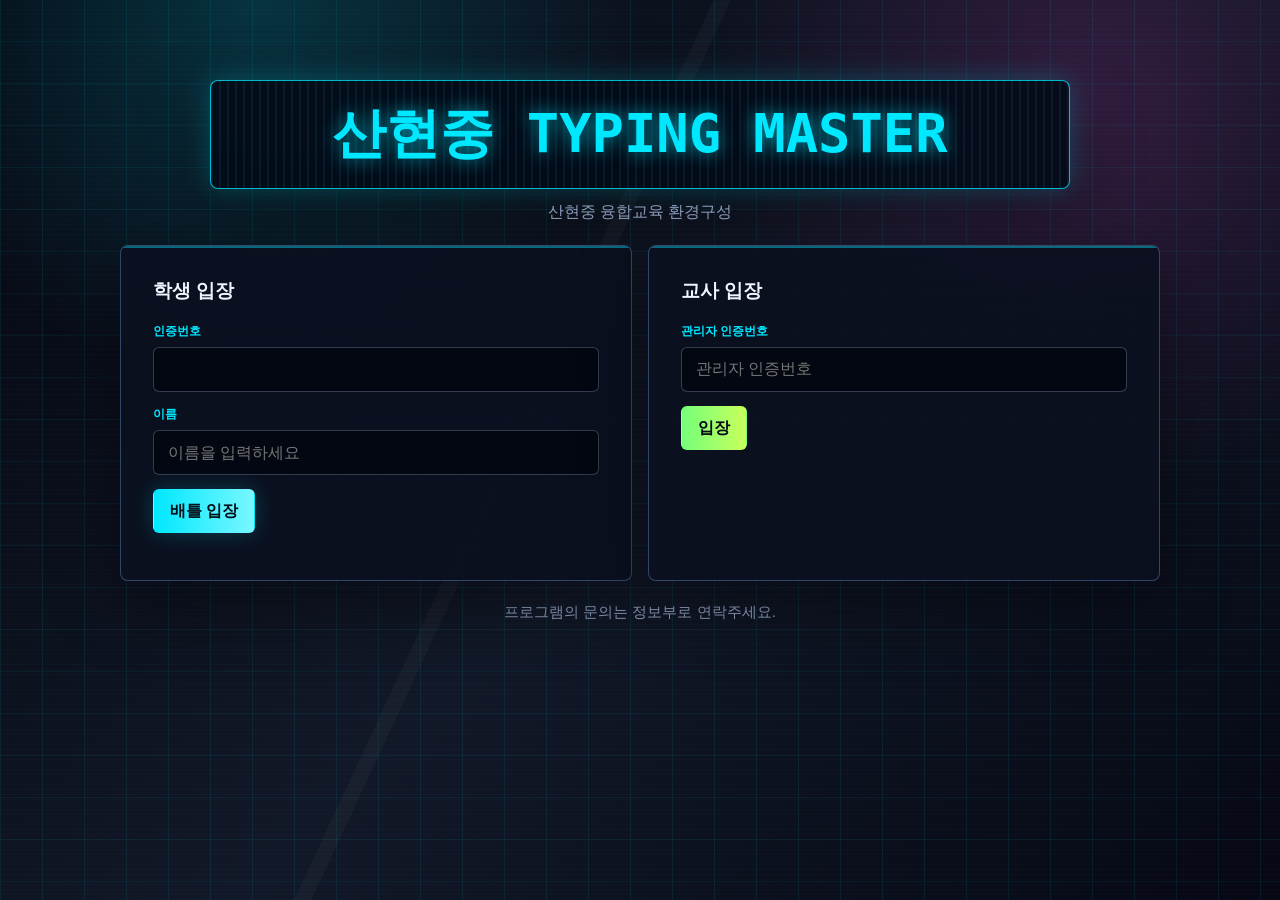
<file: index.html>
<!doctype html>
<html lang="ko">
<head>
  <meta charset="utf-8">
  <meta name="viewport" content="width=device-width, initial-scale=1">
  <title>산현중 TYPING MASTER</title>
  <link rel="stylesheet" href="2026-06-25-type-io-web.css">
</head>
<body>
  <canvas id="particleCanvas" aria-hidden="true"></canvas>

  <main>
    <section class="screen is-visible" id="entryScreen">
      <div class="entry-shell">
        <div class="entry-brand">
          <div class="brand-title">산현중 TYPING MASTER</div>
          <p>산현중 융합교육 환경구성</p>
        </div>

        <div class="entry-grid">
          <article class="entry-panel">
            <h1>학생 입장</h1>
            <label class="field">
              <span>인증번호</span>
              <input id="studentCodeInput" inputmode="numeric" maxlength="8" autocomplete="off">
            </label>
            <label class="field">
              <span>이름</span>
              <input id="studentNameInput" placeholder="이름을 입력하세요" autocomplete="off">
            </label>
            <button id="studentEnterBtn" class="primary-btn">배틀 입장</button>
            <p id="studentAuthMessage" class="message"></p>
          </article>

          <article class="entry-panel">
            <h1>교사 입장</h1>
            <label class="field">
              <span>관리자 인증번호</span>
              <input id="teacherPinInput" type="password" placeholder="관리자 인증번호" autocomplete="off">
            </label>
            <button id="teacherEnterBtn" class="secondary-btn">입장</button>
            <p id="teacherAuthMessage" class="message"></p>
          </article>
        </div>
        <p class="program-contact">프로그램의 문의는 정보부로 연락주세요.</p>
      </div>
    </section>

    <section class="screen" id="teacherScreen">
      <header class="teacher-topbar">
        <div>
          <p class="eyebrow">교사용 지문 관리</p>
          <h1>과목을 선택하고 텍스트 파일을 업로드하세요</h1>
        </div>
        <button id="teacherBattleBtn" class="room-action" type="button">
          <span>학생 배틀 화면</span>
          <strong>이동</strong>
        </button>
      </header>

      <div class="teacher-workspace">
        <aside class="teacher-side">
          <button id="teacherLogoutBtn" class="logout-btn" type="button">로그아웃</button>
          <button id="teacherFinalRankBtn" class="final-rank-btn" type="button">최종 순위 확인</button>
          <label class="field">
            <span>과목</span>
            <select id="subjectSelect">
              <option value="국어">국어</option>
              <option value="수학">수학</option>
              <option value="영어">영어</option>
              <option value="사회">사회</option>
              <option value="과학">과학</option>
              <option value="역사">역사</option>
              <option value="정보">정보</option>
              <option value="미술">미술</option>
              <option value="도덕">도덕</option>
              <option value="진로">진로</option>
              <option value="음악">음악</option>
              <option value="기타">기타</option>
            </select>
          </label>
          <label class="field">
            <span>지문 제목</span>
            <select id="passageTitleSelect">
              <option value="">새 지문 작성</option>
            </select>
            <button id="newPassageBtn" class="secondary-btn" type="button">새로 작성</button>
          </label>
          <label class="file-drop">
            <input id="textFileInput" type="file" accept=".txt,.pdf,text/plain,application/pdf">
            <strong>텍스트 파일 업로드</strong>
            <span>TXT 또는 PDF 파일을 업로드하세요.<br>업로드한 지문은 Supabase에 저장할 수 있습니다.</span>
          </label>
          <div class="button-column">
            <button id="saveSupabaseConfigBtn" class="ghost-btn">Supabase 설정 저장</button>
            <button id="newRoomBtn" class="ghost-btn">학생 입장 인증번호 만들기</button>
            <button id="goBattleBtn" class="danger-btn">학생 화면 미리보기</button>
          </div>
          <div id="studentCodePanel" class="code-maker" hidden>
            <label class="field">
              <span>학생 입장코드 직접 입력</span>
              <input id="customRoomCodeInput" value="202603" inputmode="numeric" pattern="[0-9]*" maxlength="8" autocomplete="off">
            </label>
            <button id="applyRoomCodeBtn" class="primary-btn">입장코드 적용</button>
            <p id="roomCodeMessage" class="message">숫자 4자리 이상으로 입력하세요.</p>
          </div>
        </aside>

        <section class="passage-editor">
          <div class="editor-head">
            <div>
              <p class="eyebrow">업로드 지문</p>
              <h2 id="teacherPassageLabel">이상 시집 1</h2>
              <label id="editorTitleField" class="editor-title-field" hidden>
                <span>지문 제목</span>
                <input id="passageTitleInput" value="이상 시집 1" autocomplete="off">
              </label>
            </div>
            <div class="editor-actions">
              <button id="editPassageBtn" class="small-btn">수정</button>
              <button id="savePassageBtn" class="small-btn">저장</button>
              <button id="deletePassageBtn" class="small-btn delete-btn">삭제</button>
              <button id="publishPassageBtn" class="small-btn publish-btn">배포</button>
              <span id="driveState" class="status-pill">Supabase 미설정</span>
            </div>
          </div>
          <textarea id="passageTextInput" rows="18"></textarea>
          <div class="drive-note">
            <strong>Supabase 지문 저장 설정</strong>
            <div class="supabase-grid">
              <label class="field">
                <span>Supabase URL</span>
                <input id="supabaseUrlInput" placeholder="https://프로젝트ID.supabase.co" autocomplete="off">
              </label>
              <label class="field">
                <span>anon public key</span>
                <input id="supabaseKeyInput" placeholder="Supabase anon key" autocomplete="off">
              </label>
              <label class="field">
                <span>테이블 이름</span>
                <input id="supabaseTableInput" value="type_io_passages" autocomplete="off">
              </label>
            </div>
            <div class="supabase-actions">
              <button id="saveSupabaseConfigInlineBtn" class="primary-btn" type="button">Supabase 설정 저장</button>
              <button id="testSupabaseBtn" class="secondary-btn" type="button">저장 확인</button>
            </div>
            <ol>
              <li>Supabase에서 새 프로젝트를 만들고 SQL Editor를 엽니다.</li>
              <li>아래 안내의 SQL을 실행해 지문 테이블을 만듭니다.</li>
              <li>Project Settings - API에서 Project URL과 anon public key를 복사해 위 칸에 붙여넣습니다.</li>
              <li>Supabase 설정 저장을 누른 뒤 현재 과목에 저장을 누르면 지문이 Supabase에 저장됩니다.</li>
              <li>연결 정보가 비어 있으면 이 브라우저에만 임시 저장됩니다.</li>
            </ol>
          </div>
        </section>
        <section class="teacher-live-panel">
          <div class="rank-head">
            <h2>접속 학생</h2>
            <span id="connectedCount">0명</span>
          </div>
          <ul id="teacherStudentList" class="teacher-student-list"></ul>
        </section>
      </div>
    </section>

    <section class="screen" id="battleScreen">
      <div class="battle-page">
        <aside class="left-panel">
          <div class="student-profile">
            <p id="subjectLabel">국어</p>
            <h1 id="battleTitle">이상 시집 1</h1>
            <span class="source-chip" id="sourceChip">이상 / 공유마당 / CC B</span>
            <div class="avatar" id="playerName">학생</div>
            <button id="battleLogoutBtn" class="logout-btn" type="button">로그아웃</button>
            <button id="finalRankBtn" class="final-rank-btn" type="button">최종 순위 확인</button>
            <div id="practiceControls" class="practice-controls" hidden>
              <label>
                <span>연습 과목</span>
                <select id="practiceSubjectSelect"></select>
              </label>
              <label>
                <span>연습 지문</span>
                <select id="practicePassageSelect"></select>
              </label>
            </div>
          </div>

          <div class="player-metrics">
            <div>
              <span>진행률</span>
              <strong id="progressText">0%</strong>
            </div>
            <div>
              <span>분당 타자수</span>
              <strong id="speedText">0타</strong>
            </div>
            <div>
              <span>정확도</span>
              <strong id="accuracyText">100%</strong>
            </div>
            <div class="progress-track"><div id="progressFill"></div></div>
            <div class="battle-timer">
              <span>남은 시간</span>
              <strong id="battleTimerText">--:--</strong>
            </div>
          </div>

          <button id="langToggleBtn" class="small-btn">한타</button>
        </aside>

        <section class="typing-stage">
          <div class="live-board">
            <div>
              <span>현재 순위</span>
              <strong id="rankText">-</strong>
            </div>
            <div>
              <span>1등과의 차이</span>
              <strong id="leaderGapText">-</strong>
            </div>
            <div>
              <div class="ticker-window"><strong id="tickerText">입장 후 입력을 시작하세요</strong></div>
            </div>
            <div class="teacher-battle-actions teacher-only" hidden>
              <button id="battleStartBtn" class="battle-start-btn" type="button">배틀 시작</button>
              <button id="battlePauseBtn" class="battle-pause-btn" type="button">게임 멈춤</button>
              <button id="battleRestartBtn" class="battle-restart-btn" type="button">다시 시작</button>
              <button id="teacherSettingsBtn" class="battle-settings-btn" type="button">교사 설정</button>
            </div>
          </div>
          <button class="page-arrow left" id="prevLineBtn" aria-label="이전 줄">‹</button>
          <div class="battle-main">
            <section id="teacherRankBoard" class="teacher-rank-board" hidden>
              <div class="rank-head">
                <h2>교사용 실시간 순위</h2>
                <span id="teacherRankCount">0명</span>
              </div>
              <ol id="teacherRankList" class="teacher-rank-list"></ol>
            </section>
            <div class="battle-grid">
              <article class="paper-page original-page">
                <div class="section-label">출제 지문</div>
                <div id="passageWindow" class="passage-window">
                  <p id="previousLine" class="target-line"></p>
                  <p id="targetLine" class="faint-line"></p>
                  <p id="nextLine" class="faint-line"></p>
                </div>
                <div class="runner-track" aria-hidden="true">
                  <span id="leaderRunner" class="runner rank-runner leader-runner"><b>1등</b><i>🏃‍♂️</i></span>
                  <span id="secondRunner" class="runner rank-runner second-runner"><b>2등</b><i>🏃‍♂️</i></span>
                  <span id="thirdRunner" class="runner rank-runner third-runner"><b>3등</b><i>🏃‍♂️</i></span>
                  <span id="runnerBoy" class="runner my-runner"><b>♥</b><i>🏃‍♂️</i></span>
                  <span class="finish-line">결승</span>
                </div>
              </article>
              <article class="paper-page input-page">
                <div class="section-label">입력창</div>
                <textarea id="typingInput" spellcheck="false" autocomplete="off" placeholder="이곳에 지문을 입력하세요"></textarea>
                <span id="typedCharsLabel">0 자</span>
              </article>
            </div>
            <section class="rank-box">
              <div class="rank-head">
                <h2>실시간 순위</h2>
              </div>
              <ul id="scoreList"></ul>
            </section>
          </div>
          <button class="page-arrow right" id="nextLineBtn" aria-label="다음 줄">›</button>
        </section>
      </div>

      <div id="koOverlay" class="ko-overlay">
        <strong id="resultTitle">경기 종료</strong>
        <span id="resultSummary">모든 학생의 최종 순위가 집계되었습니다.</span>
        <ol id="finalRankList" class="final-rank-list"></ol>
        <button id="closeResultBtn" class="secondary-btn" type="button">대결 화면 보기</button>
      </div>
      <div id="countdownOverlay" class="countdown-overlay" hidden>
        <div id="countdownCircle" class="countdown-circle">3</div>
      </div>
      <div id="rulesModal" class="rules-modal" hidden>
        <article>
          <h2>타자 대결 규칙</h2>
          <p>정확도 95% 이하는 순위에서 잠시 제외됩니다.</p>
          <p>정확도 96% 이상으로 회복하면 다시 순위에 등록됩니다.</p>
          <p>정확도 90% 이하는 탈락입니다.</p>
          <label><input id="hideRulesCheck" type="checkbox"> 다시 보지 않기</label>
          <button id="closeRulesBtn" class="primary-btn" type="button">닫기</button>
        </article>
      </div>
    </section>
  </main>

  <script src="2026-06-25-type-io-web.js"></script>
</body>
</html>
</file>
<file: 2026-06-25-type-io-web.css>
:root {
  color-scheme: dark;
  --bg: #050711;
  --panel: rgba(11, 16, 31, 0.94);
  --panel-2: rgba(17, 24, 45, 0.94);
  --panel-3: rgba(5, 9, 20, 0.96);
  --line: rgba(88, 113, 171, 0.55);
  --line-hot: rgba(0, 232, 255, 0.78);
  --text: #edf6ff;
  --muted: #8f9fbd;
  --cyan: #00e8ff;
  --blue: #4c6dff;
  --pink: #ff38d1;
  --red: #ff365c;
  --yellow: #ffd166;
  --green: #76ff7a;
  --shadow: 0 22px 70px rgba(0, 0, 0, 0.42);
}

* {
  box-sizing: border-box;
}

body {
  margin: 0;
  min-height: 100vh;
  color: var(--text);
  font-family: "Segoe UI", "Noto Sans KR", Arial, sans-serif;
  background:
    linear-gradient(90deg, rgba(0, 232, 255, 0.08) 1px, transparent 1px),
    linear-gradient(0deg, rgba(0, 232, 255, 0.06) 1px, transparent 1px),
    radial-gradient(circle at 20% 0%, rgba(0, 232, 255, 0.18), transparent 24rem),
    radial-gradient(circle at 85% 12%, rgba(255, 56, 209, 0.14), transparent 24rem),
    linear-gradient(135deg, #050711 0%, #111827 52%, #060814 100%);
  background-size: 42px 42px, 42px 42px, auto, auto, auto;
  overflow-x: hidden;
}

body::before {
  content: "";
  position: fixed;
  inset: 0;
  pointer-events: none;
  background:
    repeating-linear-gradient(0deg, rgba(255, 255, 255, 0.035) 0 1px, transparent 1px 5px),
    linear-gradient(115deg, transparent 0 42%, rgba(255, 255, 255, 0.06) 42% 43%, transparent 43%);
  opacity: 0.55;
  z-index: 0;
}

button,
input,
select,
textarea {
  font: inherit;
}

button {
  cursor: pointer;
}

#particleCanvas {
  position: fixed;
  inset: 0;
  z-index: 5;
  pointer-events: none;
}

main,
.screen {
  min-height: 100vh;
}

.screen {
  display: none;
  position: relative;
  z-index: 1;
}

.screen.is-visible {
  display: block;
}

.entry-shell {
  width: min(1040px, calc(100% - 2rem));
  margin: 0 auto;
  padding: clamp(2rem, 7vw, 5rem) 0;
}

.entry-brand {
  margin-bottom: 1.4rem;
  text-align: center;
}

.brand-title {
  width: min(860px, 94vw);
  border: 1px solid var(--line-hot);
  border-radius: 8px;
  box-shadow: 0 0 28px rgba(0, 232, 255, 0.25), var(--shadow);
}

.brand-title {
  display: grid;
  min-height: 6.8rem;
  margin: 0 auto;
  place-items: center;
  padding: 1rem;
  color: var(--cyan);
  background:
    repeating-linear-gradient(90deg, rgba(0, 232, 255, 0.08) 0 2px, transparent 2px 8px),
    rgba(5, 10, 23, 0.92);
  font-family: Consolas, "Noto Sans KR", monospace;
  font-size: clamp(1.75rem, 4.2vw, 4rem);
  font-weight: 900;
  text-align: center;
  white-space: nowrap;
  text-shadow: 0 0 18px rgba(0, 232, 255, 0.65);
}

.program-contact {
  margin: 1.3rem 0 0;
  color: var(--muted);
  text-align: center;
  font-size: 0.95rem;
}

@media (max-width: 560px) {
  .brand-title {
    font-size: clamp(1.35rem, 7vw, 2rem);
  }
}

.entry-brand p {
  margin: 0.8rem 0 0;
  color: var(--muted);
}

.entry-grid {
  display: grid;
  grid-template-columns: repeat(2, minmax(0, 1fr));
  gap: 1rem;
}

.entry-panel,
.teacher-side,
.passage-editor,
.left-panel,
.battle-grid {
  background: var(--panel);
  border: 1px solid var(--line);
  border-radius: 8px;
  box-shadow: var(--shadow);
}

.entry-panel {
  position: relative;
  padding: clamp(1.25rem, 4vw, 2rem);
  overflow: hidden;
}

.entry-panel::before,
.teacher-side::before,
.passage-editor::before,
.left-panel::before,
.paper-page::before {
  content: "";
  position: absolute;
  inset: 0;
  border-top: 2px solid rgba(0, 232, 255, 0.42);
  pointer-events: none;
}

h1,
h2,
p {
  margin-top: 0;
}

.entry-panel h1,
.teacher-topbar h1,
.student-profile h1 {
  letter-spacing: 0;
}

.field {
  display: grid;
  gap: 0.45rem;
  margin-bottom: 0.9rem;
}

.field span,
.eyebrow,
.section-label {
  color: var(--cyan);
  font-size: 0.78rem;
  font-weight: 800;
  text-transform: uppercase;
}

.field input,
.field select,
.field textarea,
.passage-editor textarea,
#typingInput {
  width: 100%;
  border: 1px solid rgba(143, 159, 189, 0.35);
  border-radius: 6px;
  background: rgba(3, 7, 18, 0.9);
  color: var(--text);
  outline: none;
}

.field input,
.field select {
  min-height: 2.8rem;
  padding: 0 0.85rem;
}

#passageTitleSelect {
  margin-bottom: 0.45rem;
}

.field input:focus,
.field select:focus,
.passage-editor textarea:focus,
#typingInput:focus {
  border-color: var(--cyan);
  box-shadow: 0 0 0 3px rgba(0, 232, 255, 0.14), 0 0 28px rgba(0, 232, 255, 0.12);
}

.hint,
.message,
.drive-note {
  color: var(--muted);
  font-size: 0.9rem;
  line-height: 1.6;
}

.drive-note {
  border: 1px solid rgba(0, 232, 255, 0.22);
  border-radius: 8px;
  padding: 0.85rem 1rem;
  background: rgba(0, 232, 255, 0.045);
}

.drive-note strong {
  display: block;
  margin-bottom: 0.35rem;
  color: var(--cyan);
}

.drive-note ol {
  margin: 0;
  padding-left: 1.15rem;
}

.supabase-grid {
  display: grid;
  grid-template-columns: minmax(0, 1fr);
  gap: 0.55rem;
  margin: 0.8rem 0;
}

.primary-btn,
.secondary-btn,
.danger-btn,
.ghost-btn,
.small-btn {
  border: 1px solid transparent;
  border-radius: 6px;
  min-height: 2.75rem;
  padding: 0 1rem;
  font-weight: 900;
}

.primary-btn {
  color: #021019;
  background: linear-gradient(90deg, var(--cyan), #79f7ff);
  box-shadow: 0 0 22px rgba(0, 232, 255, 0.22);
}

.secondary-btn {
  color: #030915;
  background: linear-gradient(90deg, var(--green), #c7ff5b);
}

.danger-btn {
  color: #fff;
  background: linear-gradient(90deg, var(--red), var(--pink));
  box-shadow: 0 0 22px rgba(255, 56, 209, 0.2);
}

.ghost-btn {
  color: var(--text);
  background: rgba(255, 255, 255, 0.04);
  border-color: var(--line);
}

.small-btn {
  min-height: 2.1rem;
  padding: 0 0.8rem;
  color: #03101a;
  background: var(--cyan);
}

.teacher-topbar {
  display: flex;
  justify-content: space-between;
  gap: 1rem;
  align-items: center;
  padding: 1.2rem clamp(1rem, 4vw, 2.5rem);
}

.teacher-topbar h1 {
  margin-bottom: 0;
  font-size: clamp(1.5rem, 3vw, 2.6rem);
}

.teacher-topbar > div:first-child {
  flex: 1;
  text-align: center;
}

.room-chip,
.room-action {
  display: grid;
  min-width: 10rem;
  gap: 0.2rem;
  border: 1px solid var(--line-hot);
  border-radius: 8px;
  padding: 0.8rem 1rem;
  background: rgba(5, 10, 23, 0.88);
  color: var(--text);
  text-align: center;
}

.room-chip span,
.room-action span {
  color: var(--muted);
  font-size: 0.8rem;
}

.room-chip strong,
.room-action strong {
  font-family: Consolas, monospace;
  font-size: 1.35rem;
  color: var(--cyan);
}

.room-action {
  cursor: pointer;
}

.room-action:hover {
  box-shadow: 0 0 22px rgba(0, 232, 255, 0.22);
}

.teacher-workspace {
  display: grid;
  grid-template-columns: 300px minmax(0, 1fr) 300px;
  gap: 1rem;
  width: min(1280px, calc(100% - 2rem));
  margin: 0 auto;
  padding-bottom: 2rem;
}

.teacher-side,
.passage-editor,
.teacher-live-panel {
  position: relative;
  padding: 1rem;
  overflow: hidden;
}

.teacher-live-panel {
  border: 1px solid var(--line);
  border-radius: 8px;
  background: var(--panel);
  box-shadow: var(--shadow);
}

.file-drop {
  display: grid;
  gap: 0.35rem;
  margin: 1rem 0;
  border: 2px dashed rgba(0, 232, 255, 0.42);
  border-radius: 8px;
  padding: 1rem;
  background: rgba(0, 232, 255, 0.05);
}

.file-drop input {
  max-width: 100%;
}

.file-drop span {
  color: var(--muted);
  font-size: 0.8rem;
  line-height: 1.55;
  max-width: 100%;
  overflow-wrap: normal;
  word-break: keep-all;
  white-space: normal;
}

.button-column {
  display: grid;
  gap: 0.55rem;
}

.supabase-actions {
  display: grid;
  grid-template-columns: 1fr 0.65fr;
  gap: 0.6rem;
  margin: 0.9rem 0 0.4rem;
}

.code-maker {
  display: grid;
  gap: 0.6rem;
  margin-top: 0.8rem;
  border: 1px solid rgba(0, 232, 255, 0.24);
  border-radius: 8px;
  padding: 0.85rem;
  background: rgba(0, 232, 255, 0.055);
}

.code-maker[hidden] {
  display: none;
}

.editor-head {
  display: flex;
  justify-content: space-between;
  gap: 1rem;
  align-items: center;
}

.editor-head h2 {
  margin-bottom: 0;
}

.editor-title-field {
  display: grid;
  gap: 0.35rem;
  min-width: min(26rem, 48vw);
}

.editor-title-field[hidden] {
  display: none;
}

.editor-title-field span {
  color: var(--cyan);
  font-size: 0.78rem;
  font-weight: 800;
}

.editor-title-field input {
  width: 100%;
  border: 1px solid rgba(0, 232, 255, 0.5);
  border-radius: 6px;
  padding: 0.65rem 0.75rem;
  color: var(--text);
  background: rgba(3, 8, 20, 0.9);
  font: inherit;
  font-weight: 800;
}

.editor-actions {
  display: flex;
  align-items: center;
  justify-content: flex-end;
  gap: 0.55rem;
  flex-wrap: wrap;
}

.publish-btn {
  background: var(--yellow);
  color: #121200;
}

.delete-btn {
  border-color: rgba(255, 54, 92, 0.65);
  color: #fff;
  background: rgba(255, 54, 92, 0.2);
}

.status-pill {
  display: inline-flex;
  align-items: center;
  min-height: 2rem;
  border: 1px solid rgba(118, 255, 122, 0.42);
  border-radius: 999px;
  padding: 0 0.75rem;
  color: var(--green);
  background: rgba(118, 255, 122, 0.08);
  font-size: 0.85rem;
}

.teacher-student-list,
.teacher-rank-list {
  display: grid;
  gap: 0.5rem;
  margin: 0.8rem 0 0;
  padding: 0;
  list-style: none;
}

.teacher-student-list li,
.teacher-rank-list li {
  display: grid;
  gap: 0.25rem;
  border: 1px solid rgba(143, 159, 189, 0.2);
  border-left: 4px solid var(--cyan);
  border-radius: 8px;
  padding: 0.75rem;
  background: rgba(255, 255, 255, 0.045);
}

.teacher-student-list b,
.teacher-rank-list b {
  color: var(--yellow);
}

.teacher-student-list small,
.teacher-rank-list small {
  color: var(--muted);
}

.passage-editor textarea {
  min-height: 54vh;
  margin-top: 1rem;
  padding: 1rem;
  line-height: 1.8;
  resize: vertical;
}

.passage-editor textarea[readonly] {
  color: rgba(237, 246, 255, 0.78);
  background: rgba(3, 7, 18, 0.56);
}

.battle-page {
  display: grid;
  grid-template-columns: 270px minmax(0, 1fr);
  height: 100vh;
  min-height: 0;
  overflow: hidden;
}

.left-panel {
  position: relative;
  display: flex;
  flex-direction: column;
  gap: 1rem;
  border-radius: 0;
  border-block: 0;
  border-left: 0;
  padding: 1rem 1rem;
  overflow: hidden;
}

.student-profile {
  text-align: center;
}

.logout-btn {
  min-height: 2.35rem;
  border: 1px solid rgba(255, 87, 150, 0.58);
  border-radius: 6px;
  padding: 0.55rem 0.9rem;
  color: #fff;
  background: rgba(255, 46, 126, 0.15);
  font-weight: 800;
  cursor: pointer;
}

.logout-btn:hover,
.logout-btn:focus-visible {
  border-color: var(--pink);
  background: rgba(255, 46, 126, 0.28);
  outline: none;
}

.student-profile .logout-btn {
  width: min(10.5rem, 92%);
  margin: 0 auto;
}

.teacher-side > .logout-btn {
  width: 100%;
}

.final-rank-btn {
  width: 100%;
  min-height: 2.35rem;
  border: 1px solid rgba(255, 209, 102, 0.62);
  border-radius: 6px;
  padding: 0.55rem 0.75rem;
  color: #fff4bf;
  background: rgba(255, 209, 102, 0.13);
  font-weight: 900;
  cursor: pointer;
}

.student-profile .final-rank-btn {
  width: min(10.5rem, 92%);
  margin: 0.45rem auto 0;
}

.practice-controls {
  display: grid;
  gap: 0.55rem;
  width: min(10.5rem, 92%);
  margin: 0.8rem auto 0;
  text-align: left;
}

.practice-controls[hidden] {
  display: none;
}

.practice-controls label {
  display: grid;
  gap: 0.25rem;
}

.practice-controls span {
  color: var(--cyan);
  font-size: 0.75rem;
  font-weight: 800;
}

.practice-controls select {
  width: 100%;
  min-height: 2.3rem;
  border: 1px solid rgba(0, 232, 255, 0.4);
  border-radius: 6px;
  padding: 0.35rem 0.45rem;
  color: var(--text);
  background: rgba(4, 9, 20, 0.95);
}

#battleScreen.is-practice .live-board,
#battleScreen.is-practice .rank-box,
#battleScreen.is-practice .teacher-rank-board,
#battleScreen.is-practice .battle-timer,
#battleScreen.is-practice #langToggleBtn,
#battleScreen.is-practice .rank-runner {
  display: none;
}

#battleScreen.is-practice .battle-main {
  grid-template-columns: minmax(0, 1fr);
}

.battle-timer {
  border-color: rgba(255, 209, 102, 0.5) !important;
  background: rgba(255, 209, 102, 0.08) !important;
}

.battle-timer strong {
  color: var(--yellow) !important;
}

.student-profile p {
  margin-bottom: 0.8rem;
  color: var(--cyan);
  font-size: 0.85rem;
  font-weight: 800;
}

.student-profile h1 {
  margin-bottom: 0.9rem;
  font-size: 1.32rem;
}

.source-chip {
  display: inline-flex;
  align-items: center;
  min-height: 1.9rem;
  border: 1px solid rgba(143, 159, 189, 0.28);
  border-radius: 999px;
  padding: 0 0.8rem;
  background: rgba(255, 255, 255, 0.06);
  color: var(--muted);
  font-size: 0.78rem;
}

.avatar {
  display: grid;
  place-items: center;
  width: min(10.5rem, 92%);
  min-height: 6.8rem;
  margin: 1.6rem auto 0.85rem;
  border-radius: 8px;
  padding: 0.65rem;
  color: #041018;
  background:
    linear-gradient(135deg, rgba(255, 255, 255, 0.9), rgba(0, 232, 255, 0.8)),
    var(--cyan);
  border: 2px solid var(--line-hot);
  box-shadow: 0 0 28px rgba(0, 232, 255, 0.25);
  font-size: clamp(1.55rem, 1.8vw, 2.5rem);
  font-weight: 900;
  line-height: 1.12;
  text-align: center;
  word-break: keep-all;
}

.player-metrics {
  display: grid;
  gap: 0.75rem;
}

.player-metrics > div:not(.progress-track) {
  display: grid;
  gap: 0.15rem;
  border: 1px solid rgba(143, 159, 189, 0.2);
  border-radius: 6px;
  padding: 0.75rem;
  background: rgba(255, 255, 255, 0.045);
}

.player-metrics span {
  color: var(--muted);
  font-size: 0.78rem;
}

.player-metrics strong {
  color: var(--cyan);
  font-family: Consolas, monospace;
  font-size: clamp(1.65rem, 3vw, 2.25rem);
  line-height: 1;
  text-shadow: 0 0 16px rgba(0, 232, 255, 0.25);
}

.progress-track {
  height: 0.48rem;
  overflow: hidden;
  border: 1px solid rgba(143, 159, 189, 0.24);
  border-radius: 999px;
  background: rgba(255, 255, 255, 0.08);
}

#progressFill {
  width: 0%;
  height: 100%;
  background: linear-gradient(90deg, var(--pink), var(--cyan));
  box-shadow: 0 0 16px rgba(0, 232, 255, 0.42);
}

.rank-box {
  min-height: 0;
  border: 1px solid var(--line);
  border-radius: 8px;
  padding: 0.8rem;
  background: rgba(5, 9, 20, 0.9);
  box-shadow: var(--shadow);
  overflow: hidden;
}

.rank-head {
  display: flex;
  justify-content: space-between;
  align-items: center;
  gap: 0.6rem;
}

.rank-head h2 {
  margin-bottom: 0;
  font-size: 1rem;
}

#scoreList {
  display: grid;
  gap: 0.18rem;
  margin: 0.45rem 0 0;
  padding: 0;
  list-style: none;
  max-height: calc(100vh - 8.2rem);
  overflow: hidden;
}

#scoreList li {
  display: grid;
  grid-template-columns: 2.15rem minmax(0, 1fr) 1.05rem;
  gap: 0.2rem;
  align-items: center;
  text-align: center;
  padding: 0.22rem 0.32rem;
  border: 1px solid rgba(143, 159, 189, 0.18);
  border-left: 3px solid var(--cyan);
  border-radius: 6px;
  background: rgba(255, 255, 255, 0.045);
}

#scoreList li.is-me {
  border-color: rgba(255, 209, 102, 0.55);
  border-left-color: var(--yellow);
  background: rgba(255, 209, 102, 0.08);
  box-shadow: 0 0 18px rgba(255, 209, 102, 0.08);
}

#scoreList li.rank-top-1 {
  border-color: rgba(255, 246, 143, 0.9);
  border-left-color: #fff68f;
  background: rgba(255, 246, 143, 0.24);
  box-shadow: 0 0 18px rgba(255, 246, 143, 0.22);
}

#scoreList li.rank-top-2 {
  border-color: rgba(231, 238, 246, 0.82);
  border-left-color: #e7eef6;
  background: rgba(231, 238, 246, 0.2);
  box-shadow: 0 0 18px rgba(231, 238, 246, 0.18);
}

#scoreList li.rank-top-3 {
  border-color: rgba(255, 170, 226, 0.82);
  border-left-color: #ffaae2;
  background: rgba(255, 170, 226, 0.2);
  box-shadow: 0 0 18px rgba(255, 170, 226, 0.18);
}

#scoreList b {
  color: var(--yellow);
  font-size: 0.78rem;
  font-weight: 950;
}

#scoreList strong {
  color: #ffffff;
  font-size: 0.88rem;
  font-weight: 950;
  text-shadow: 0 0 8px rgba(0, 232, 255, 0.35);
}

#scoreList em {
  font-style: normal;
  font-weight: 900;
}

.rank-up {
  color: var(--green);
}

.rank-down {
  color: var(--red);
}

.rank-same {
  color: var(--muted);
}

#scoreList small {
  display: block;
  color: #dbe8ff;
  font-size: 0.62rem;
  font-weight: 900;
  white-space: nowrap;
  overflow: hidden;
  text-overflow: ellipsis;
}

.typing-stage {
  position: relative;
  display: grid;
  align-content: start;
  grid-template-rows: auto minmax(0, 1fr);
  gap: 0.7rem;
  height: 100vh;
  padding: 0.75rem;
  overflow: hidden;
}

.live-board {
  display: grid;
  grid-template-columns: 150px 210px minmax(0, 1fr) 210px;
  gap: 0.75rem;
  width: 100%;
  margin: 0 auto;
}

#battleScreen:not(.is-teacher-battle) .live-board {
  grid-template-columns: 150px 210px minmax(0, 1fr);
}

#battleScreen:not(.is-teacher-battle) .teacher-battle-actions {
  display: none;
}

.live-board > div {
  display: grid;
  align-items: center;
  border: 1px solid var(--line);
  border-radius: 8px;
  min-height: 4.7rem;
  padding: 0.62rem 0.8rem;
  background: rgba(5, 9, 20, 0.9);
  box-shadow: var(--shadow);
  text-align: center;
}

.live-board span {
  display: block;
  margin-bottom: 0.25rem;
  color: var(--muted);
  font-size: clamp(0.8rem, 1vw, 1rem);
}

.live-board strong {
  color: var(--yellow);
  font-family: Consolas, "Noto Sans KR", monospace;
  font-size: clamp(1.05rem, 2vw, 1.8rem);
  line-height: 1.15;
}

#leaderGapText {
  display: grid;
  gap: 0.18rem;
  white-space: pre-line;
}

#tickerText {
  position: relative;
  z-index: 1;
  display: inline-block;
  min-width: 100%;
  color: #fff176;
  white-space: nowrap;
  animation: tickerMove var(--ticker-duration, 12s) linear forwards;
  letter-spacing: 0.08em;
  font-size: clamp(1.6rem, 3vw, 2.55rem);
  text-shadow: 0 0 8px rgba(255, 241, 118, 0.9), 0 0 18px rgba(255, 56, 209, 0.38);
}

#tickerText.is-dot-art {
  color: #7dff9a;
  font-family: Consolas, "Courier New", monospace;
  font-size: clamp(1.1rem, 2.25vw, 1.9rem);
  line-height: 1;
  letter-spacing: 0.12em;
  text-shadow:
    0 0 7px rgba(125, 255, 154, 0.95),
    0 0 18px rgba(0, 232, 255, 0.55),
    0 0 28px rgba(255, 56, 209, 0.32);
}

.ticker-window {
  position: relative;
  display: grid;
  align-items: center;
  height: 100%;
  min-height: 3.45rem;
  overflow: hidden;
  border: 1px solid rgba(0, 232, 255, 0.28);
  border-radius: 6px;
  padding: 0.5rem 0.7rem;
  background:
    radial-gradient(circle, var(--led-spark, rgba(255, 255, 255, 0.42)) 1.15px, transparent 1.65px) 0 0 / 6px 6px,
    radial-gradient(circle, rgba(255, 56, 209, 0.28) 1px, transparent 1.7px) 3px 3px / 6px 6px,
    radial-gradient(circle at 18% 42%, rgba(255, 56, 209, 0.32), transparent 10rem),
    radial-gradient(circle at 74% 36%, rgba(255, 255, 255, 0.2), transparent 9rem),
    repeating-linear-gradient(90deg, rgba(255, 255, 255, 0.04) 0 1px, transparent 1px 6px),
    rgba(0, 0, 0, 0.34);
  box-shadow: inset 0 0 20px rgba(0, 232, 255, 0.08), 0 0 18px rgba(0, 232, 255, 0.12);
}

.ticker-window::before {
  content: "";
  position: absolute;
  inset: 0;
  background:
    radial-gradient(circle, rgba(255, 255, 255, 0.18) 1px, transparent 1.7px) 1px 1px / 12px 12px,
    linear-gradient(90deg, rgba(255, 56, 209, 0.12), rgba(255, 255, 255, 0.07), rgba(161, 86, 255, 0.12));
  pointer-events: none;
}

.teacher-battle-actions {
  display: grid;
  grid-template-columns: repeat(2, minmax(0, 1fr));
  gap: 0.35rem;
}

.teacher-battle-actions[hidden] {
  display: none;
}

.battle-start-btn,
.battle-pause-btn,
.battle-restart-btn,
.battle-settings-btn {
  align-self: stretch;
  border: 1px solid rgba(255, 209, 102, 0.62);
  border-radius: 8px;
  color: #150e00;
  background: linear-gradient(90deg, var(--yellow), #fff176);
  font-weight: 900;
  box-shadow: 0 0 22px rgba(255, 209, 102, 0.18);
}

.battle-pause-btn {
  border-color: rgba(255, 56, 209, 0.45);
  color: #fff;
  background: linear-gradient(90deg, #ff5a93, var(--pink));
}

.battle-restart-btn {
  border-color: rgba(118, 255, 122, 0.5);
  color: #03101a;
  background: linear-gradient(90deg, var(--green), #d7ff73);
}

.battle-settings-btn {
  border-color: rgba(0, 232, 255, 0.5);
  color: #021019;
  background: linear-gradient(90deg, var(--cyan), #8ff6ff);
}

.battle-main {
  display: grid;
  grid-template-columns: minmax(0, 1fr) 300px;
  gap: 0.7rem;
  min-height: 0;
  height: 100%;
}

.teacher-rank-board {
  min-height: 0;
  height: 100%;
  border: 1px solid var(--line-hot);
  border-radius: 8px;
  padding: 1rem;
  background:
    radial-gradient(circle at 50% 0%, rgba(0, 232, 255, 0.1), transparent 22rem),
    rgba(5, 9, 20, 0.92);
  box-shadow: var(--shadow);
  overflow: hidden;
}

.teacher-rank-board[hidden] {
  display: none;
}

#battleScreen.is-teacher-battle .battle-main {
  grid-template-columns: minmax(0, 1fr) 320px;
}

#battleScreen.is-teacher-battle .battle-grid {
  display: none;
}

#battleScreen.is-teacher-battle .teacher-rank-board {
  display: block;
}

#battleScreen.is-teacher-battle .left-panel .player-metrics,
#battleScreen.is-teacher-battle #langToggleBtn {
  display: none;
}

.teacher-rank-list {
  max-height: calc(100vh - 12rem);
  overflow: hidden;
  counter-reset: rank;
}

.teacher-rank-list li {
  grid-template-columns: 4rem 1fr auto;
  align-items: center;
  min-height: 4.5rem;
  counter-increment: rank;
  font-size: clamp(1rem, 1.4vw, 1.3rem);
}

.teacher-rank-list li::before {
  content: counter(rank) "등";
  color: var(--yellow);
  font-weight: 900;
  text-align: center;
}

.teacher-rank-list li.rank-top-1 {
  background: rgba(255, 246, 143, 0.24);
  border-color: rgba(255, 246, 143, 0.9);
}

.teacher-rank-list li.rank-top-2 {
  background: rgba(231, 238, 246, 0.2);
  border-color: rgba(231, 238, 246, 0.82);
}

.teacher-rank-list li.rank-top-3 {
  background: rgba(255, 170, 226, 0.2);
  border-color: rgba(255, 170, 226, 0.82);
}

.battle-grid {
  display: grid;
  grid-template-columns: 1fr;
  grid-template-rows: 70% minmax(0, 30%);
  gap: 0;
  width: 100%;
  min-height: 0;
  height: 100%;
  margin: 0 auto;
  overflow: hidden;
}

.paper-page {
  position: relative;
  padding: clamp(0.8rem, 1.5vw, 1.2rem);
  background: linear-gradient(180deg, rgba(17, 24, 45, 0.98), rgba(6, 10, 22, 0.98));
  overflow: hidden;
}

.original-page {
  border-right: 0;
  border-bottom: 1px solid rgba(88, 113, 171, 0.48);
}

.input-page {
  display: grid;
  grid-template-rows: auto 1fr auto;
  gap: 0.75rem;
  background:
    radial-gradient(circle at 80% 0%, rgba(0, 232, 255, 0.08), transparent 18rem),
    linear-gradient(180deg, rgba(13, 20, 39, 0.98), rgba(5, 9, 20, 0.98));
}

.section-label {
  margin-bottom: 0.55rem;
  font-size: clamp(0.9rem, 1.4vw, 1.15rem);
  text-align: center;
}

.faint-line,
.target-line {
  writing-mode: horizontal-tb;
  white-space: nowrap;
  word-break: normal;
  overflow: hidden;
  text-overflow: ellipsis;
  line-height: 1.25;
  font-size: clamp(1.15rem, 2vw, 1.8rem);
  text-align: center;
}

.faint-line {
  min-height: 2.7rem;
  color: rgba(143, 159, 189, 0.62);
}

.target-line {
  min-height: 3.2rem;
  color: var(--yellow);
  font-size: clamp(1.15rem, 2vw, 1.8rem);
}

.passage-window {
  display: grid;
  gap: 0.35rem;
}

.passage-window p {
  display: block;
  margin: 0;
  border: 1px solid rgba(143, 159, 189, 0.14);
  border-radius: 8px;
  padding: 0.42rem 0.75rem;
  background: rgba(255, 255, 255, 0.035);
  white-space: nowrap;
  overflow: hidden;
  text-overflow: ellipsis;
}

.passage-window p span {
  display: inline;
}

.passage-window p:first-child {
  border-color: rgba(0, 232, 255, 0.38);
  background: rgba(255, 209, 102, 0.1);
  color: var(--yellow);
  font-size: clamp(1.35rem, 2.35vw, 2.05rem);
  box-shadow: inset 0 0 20px rgba(0, 232, 255, 0.055);
}

.passage-window.is-advancing p {
  animation: none;
}

.done-char {
  color: var(--green);
  text-shadow: 0 0 12px rgba(118, 255, 122, 0.45);
}

.bad-char {
  color: var(--red);
  background: rgba(255, 54, 92, 0.18);
  text-shadow: 0 0 12px rgba(255, 54, 92, 0.45);
}

.pending-char {
  color: rgba(237, 246, 255, 0.52);
}

.space-char {
  color: rgba(237, 246, 255, 0.66);
  background: transparent;
  font-weight: 900;
  text-shadow: none;
}

.done-char.space-char {
  color: var(--green);
}

.bad-char.space-char {
  color: var(--red);
}

.enter-char {
  margin-left: 0.35em;
  color: var(--cyan);
  font-weight: 900;
  text-shadow: 0 0 12px rgba(0, 232, 255, 0.55);
}

.runner-track {
  position: absolute;
  left: 2rem;
  right: 2rem;
  bottom: 0.9rem;
  height: 2rem;
  border-bottom: 2px dashed rgba(0, 232, 255, 0.35);
}

.runner {
  position: absolute;
  left: 0%;
  bottom: 0.1rem;
  transform: translateX(-50%);
  font-size: 1.45rem;
  transition: left 0.35s ease;
  filter: drop-shadow(0 0 8px rgba(0, 232, 255, 0.55));
}

.runner i {
  display: inline-block;
  font-style: normal;
  transform: scaleX(-1);
}

.runner b {
  position: absolute;
  left: 50%;
  bottom: 1.45rem;
  transform: translateX(-50%);
  border-radius: 999px;
  padding: 0.05rem 0.35rem;
  font-size: 0.72rem;
  white-space: nowrap;
}

.leader-runner {
  bottom: 0.95rem;
}

.second-runner {
  bottom: 0.55rem;
}

.third-runner {
  bottom: 0.2rem;
}

.leader-runner b {
  color: #120f00;
  background: var(--yellow);
}

.second-runner b {
  color: #071018;
  background: #e7eef6;
}

.third-runner b {
  color: #210015;
  background: #ffaae2;
}

.my-runner b {
  color: #fff;
  background: var(--pink);
}

.finish-line {
  position: absolute;
  right: 0;
  bottom: 0.15rem;
  border-left: 3px solid var(--yellow);
  padding-left: 0.4rem;
  color: var(--yellow);
  font-weight: 900;
}

#typingInput {
  min-height: 0;
  height: 100%;
  border: 1px solid rgba(0, 232, 255, 0.35);
  border-radius: 8px;
  padding: clamp(1rem, 2.4vw, 1.6rem);
  resize: none;
  line-height: 1.55;
  color: #f8fbff;
  background: rgba(0, 0, 0, 0.28);
  font-size: clamp(1.2rem, 1.8vw, 1.65rem);
  box-shadow: inset 0 0 32px rgba(0, 232, 255, 0.06);
}

#typingInput::placeholder {
  color: rgba(143, 159, 189, 0.6);
}

#typingInput:focus {
  border-color: var(--cyan);
  box-shadow: inset 0 0 34px rgba(0, 232, 255, 0.08), 0 0 0 3px rgba(0, 232, 255, 0.13);
}

#totalCharsLabel,
#typedCharsLabel {
  position: absolute;
  bottom: 1rem;
  color: var(--muted);
  font-size: 0.9rem;
}

#totalCharsLabel {
  left: 2rem;
}

#typedCharsLabel {
  right: 2rem;
}

.page-arrow {
  position: absolute;
  top: 50%;
  width: 3.4rem;
  height: 3.4rem;
  border: 1px solid var(--line);
  border-radius: 6px;
  background: rgba(8, 14, 28, 0.9);
  color: var(--cyan);
  font-size: 2.5rem;
  line-height: 1;
  box-shadow: 0 0 18px rgba(0, 232, 255, 0.12);
}

.page-arrow.left {
  left: 1rem;
}

.page-arrow.right {
  right: 1rem;
}

.ko-overlay {
  position: fixed;
  inset: 0;
  z-index: 6;
  display: none;
  place-items: center;
  align-content: center;
  background:
    radial-gradient(circle at 50% 12%, rgba(0, 232, 255, 0.18), transparent 28rem),
    rgba(3, 7, 18, 0.92);
  color: #fff;
  text-align: center;
  padding: 1rem;
}

.ko-overlay.is-visible {
  display: grid;
}

.ko-overlay strong {
  font-size: clamp(2rem, 5.5vw, 4.4rem);
  text-shadow: 0 0 26px var(--cyan);
}

.final-rank-list {
  display: grid;
  grid-auto-flow: column;
  grid-template-rows: repeat(var(--final-rank-rows, 1), minmax(0, 1fr));
  grid-template-columns: repeat(2, minmax(0, 1fr));
  gap: 0.42rem;
  width: min(1180px, 96vw);
  max-height: 56vh;
  margin: 0.7rem 0;
  padding: 0;
  list-style: none;
  overflow: hidden;
}

.final-rank-list li {
  display: grid;
  grid-template-columns: 4.5rem minmax(0, 1fr) minmax(8rem, auto);
  align-items: center;
  gap: 0.7rem;
  border: 1px solid rgba(255, 255, 255, 0.22);
  border-left: 4px solid var(--cyan);
  border-radius: 8px;
  padding: 0.38rem 0.65rem;
  background: rgba(0, 0, 0, 0.32);
  text-align: center;
}

.final-rank-list span,
.final-rank-list strong {
  white-space: nowrap;
  overflow: hidden;
  text-overflow: ellipsis;
}

.final-rank-list li:first-child {
  border-left-color: var(--yellow);
  background: rgba(255, 209, 102, 0.12);
}

.retry-btn {
  min-width: 12rem;
  flex: 0 0 auto;
}

.rules-modal {
  position: fixed;
  inset: 0;
  z-index: 8;
  display: grid;
  place-items: center;
  padding: 1.5rem;
  background: rgba(3, 7, 18, 0.72);
  backdrop-filter: blur(6px);
}

.rules-modal[hidden] {
  display: none;
}

.rules-modal article {
  width: min(520px, 92vw);
  border: 1px solid var(--line-hot);
  border-radius: 8px;
  padding: 1.4rem;
  background: rgba(7, 13, 28, 0.96);
  box-shadow: var(--shadow);
}

.rules-modal h2 {
  color: var(--cyan);
}

.rules-modal label {
  display: flex;
  gap: 0.5rem;
  align-items: center;
  margin: 1rem 0;
  color: var(--muted);
}

.countdown-overlay {
  position: fixed;
  inset: 0;
  z-index: 7;
  display: grid;
  place-items: center;
  background: rgba(3, 7, 18, 0.68);
  backdrop-filter: blur(6px);
}

.countdown-overlay[hidden] {
  display: none;
}

.countdown-circle {
  display: grid;
  place-items: center;
  width: clamp(11rem, 23vw, 18rem);
  aspect-ratio: 1;
  border: 6px solid var(--countdown-color, var(--cyan));
  border-radius: 50%;
  color: var(--countdown-color, var(--cyan));
  background:
    radial-gradient(circle, rgba(255, 255, 255, 0.08), transparent 58%),
    rgba(5, 9, 20, 0.94);
  font-family: Consolas, "Noto Sans KR", monospace;
  font-size: clamp(3.8rem, 10vw, 8rem);
  font-weight: 900;
  text-shadow: 0 0 28px var(--countdown-color, var(--cyan));
  box-shadow: 0 0 52px rgba(0, 232, 255, 0.24), inset 0 0 32px rgba(255, 255, 255, 0.05);
  animation: countdownPop 0.72s ease both;
}

.countdown-circle.is-start {
  width: clamp(13rem, 30vw, 24rem);
  font-size: clamp(2.6rem, 7vw, 6rem);
}

@media (max-width: 1120px) {
  .battle-page {
    grid-template-columns: 260px minmax(0, 1fr);
  }

  .battle-grid {
    grid-template-columns: 1fr;
    grid-template-rows: 58% minmax(0, 42%);
  }

  .original-page {
    border-right: 0;
    border-bottom: 1px solid rgba(88, 113, 171, 0.48);
  }
}

@media (max-width: 860px) {
  .entry-grid,
  .teacher-workspace,
  .battle-page,
  .live-board,
  .battle-main {
    grid-template-columns: 1fr;
  }

  .battle-page,
  .typing-stage {
    height: auto;
    overflow: visible;
  }

  .left-panel {
    border-right: 0;
    border-bottom: 1px solid var(--line);
  }

  .page-arrow {
    display: none;
  }
}

@media (max-width: 620px) {
  .teacher-topbar,
  .editor-head {
    display: grid;
  }

  .typing-stage {
    padding: 0.8rem;
  }

  #typingInput {
    min-height: 42vh;
    font-size: 1.45rem;
  }
}

@keyframes tickerMove {
  from {
    transform: translateX(var(--ticker-start, 100%));
  }
  to {
    transform: translateX(var(--ticker-end, -100%));
  }
}

@keyframes lineRise {
  from {
    transform: translateY(16px);
    opacity: 0.35;
  }
  to {
    transform: translateY(0);
    opacity: 1;
  }
}

@keyframes countdownPop {
  from {
    transform: scale(0.72);
    opacity: 0;
  }
  50% {
    transform: scale(1.08);
    opacity: 1;
  }
  to {
    transform: scale(1);
    opacity: 1;
  }
}
</file>
